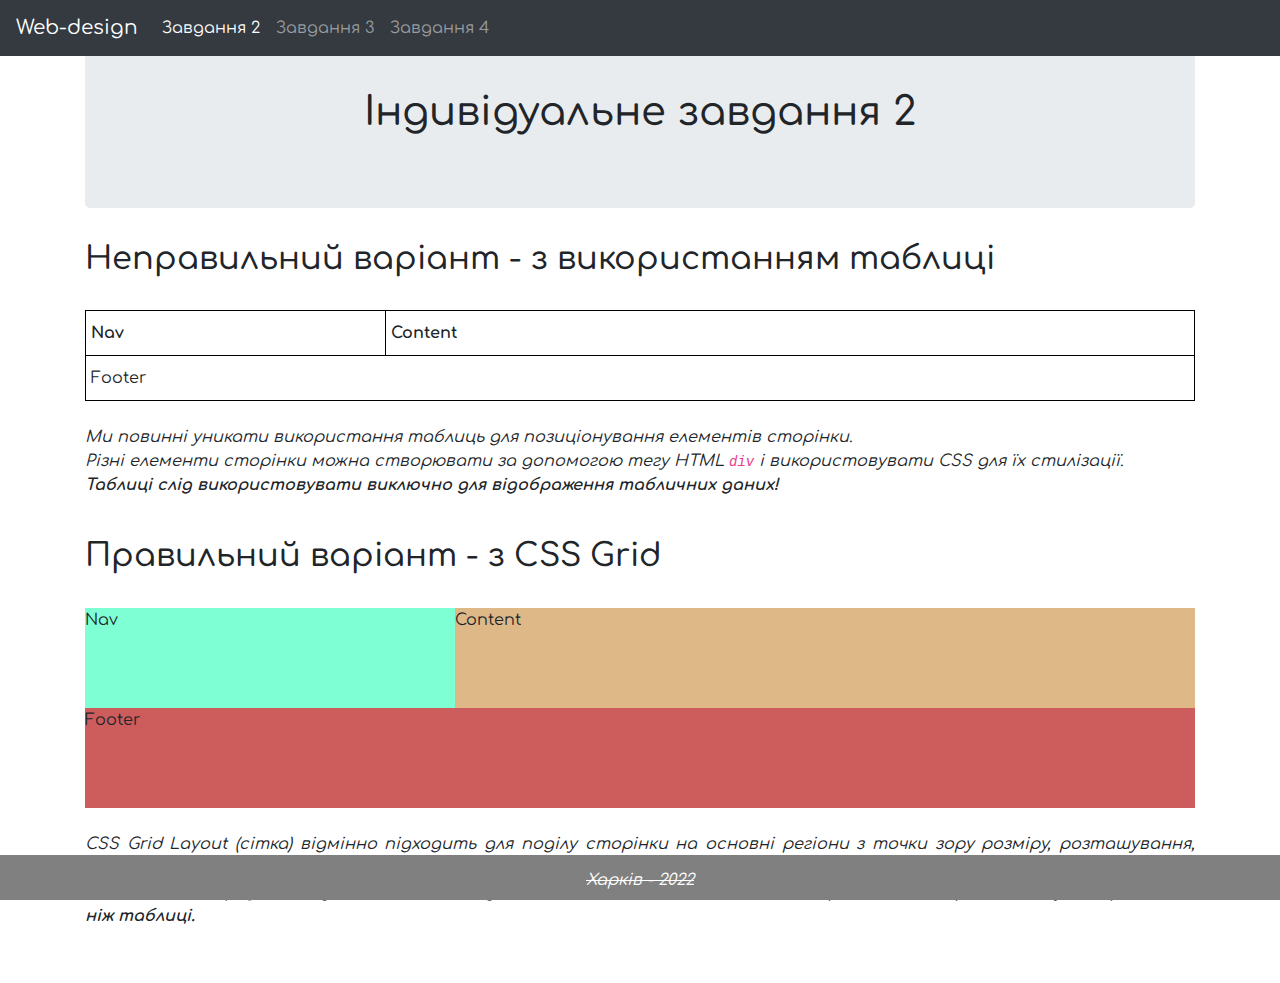
<file: task1.html>
<!DOCTYPE html>
<html lang="en">

<head>
    <meta charset="utf-8">
    <meta name="viewport" content="width=device-width, initial-scale=1">

    <title>Бабич :: Лабораторна робота №1 :: завдання 2</title>

    <link rel="stylesheet" href="https://cdn.jsdelivr.net/npm/bootstrap@4.6.1/dist/css/bootstrap.min.css">

    <script src="https://cdn.jsdelivr.net/npm/jquery@3.6.0/dist/jquery.slim.min.js"></script>
    <script src="https://cdn.jsdelivr.net/npm/popper.js@1.16.1/dist/umd/popper.min.js"></script>
    <script src="https://cdn.jsdelivr.net/npm/bootstrap@4.6.1/dist/js/bootstrap.bundle.min.js"></script>

    <link href="https://fonts.googleapis.com/css2?family=Comfortaa" rel="stylesheet">
    <link href="css/style.css" rel="stylesheet">

</head>

<body>
    <nav class="navbar navbar-expand-md bg-dark navbar-dark fixed-top">
        <a class="navbar-brand" href="index.html">Web-design</a>

        <button class="navbar-toggler" type="button" data-toggle="collapse" data-target="#collapsibleNavbar">
            <span class="navbar-toggler-icon"></span>
        </button>

        <div class="collapse navbar-collapse" id="collapsibleNavbar">
            <ul class="navbar-nav">
                <li class="nav-item active">
                    <a class="nav-link" href="task1.html">Завдання 2</a>
                </li>
                <li class="nav-item">
                    <a class="nav-link" href="task2.html">Завдання 3</a>
                </li>
                <li class="nav-item">
                    <a class="nav-link" href="task3.html">Завдання 4</a>
                </li>
            </ul>
        </div>
    </nav>

    <div class="container pt-8">
        <div class="row">
            <div class="col-md-12">
                <div class="jumbotron text-center">
                    <br>
                    <h1>Індивідуальне завдання 2</h1>
                </div>
            </div>
        </div>
        <div class="row">
            <div class="col-md-12">
                <h2>Неправильний варіант - з використанням таблиці</h2>
                <br>
                <table>
                    <thead>
                        <tr>
                            <th class="generic tabnav">Nav</th>
                            <th class="generic">Content</th>
                        </tr>
                    </thead>
                    <tbody>
                        <tr>
                            <td class="generic foot" colspan="2">Footer</td>
                        </tr>
                    </tbody>
                </table>
                <br>
                <p>
                    <em>Ми повинні уникати використання таблиць для позиціонування елементів сторінки.
                        <br>Різні елементи сторінки можна створювати за допомогою тегу HTML <code>div</code> і
                        використовувати CSS для їх стилізації.
                        <br><strong>Таблиці слід використовувати виключно для відображення табличних даних!</strong></em>
                </p>
            </div>
        </div>
        <div class="row">
            <br>
        </div>
        <div class="row">
            <div class="col-md-12">
                <h2>Правильний варіант - з CSS Grid</h2>
                <br>
                <div class="layout">
                    <div class="bnav">Nav</div>
                    <div class="bcontent">Content</div>
                    <div class="bfooter">Footer</div>
                </div>
                <br>
                <p class="gridtext">
                    <em>CSS Grid Layout (сітка) відмінно підходить для поділу сторінки на основні регіони 
                    з точки зору розміру, розташування, шарів та відступів між елементами сторінки.
                    Подібно до таблиць, сітки дозволяє розташовувати елементи за стовпцями та рядками, 
                    <strong>однак CSS-сітка надає набагато більше можливостей з розмітки і є простішою у використанні ніж таблиці.</strong></em>
                </p>
            </div>
        </div>
    </div>

    <footer class="footer">
        <div class="container text-center">
            <span class="footcred"><em>Харків - 2022</em></span>
        </div>
    </footer>
</body>

</html>
</file>
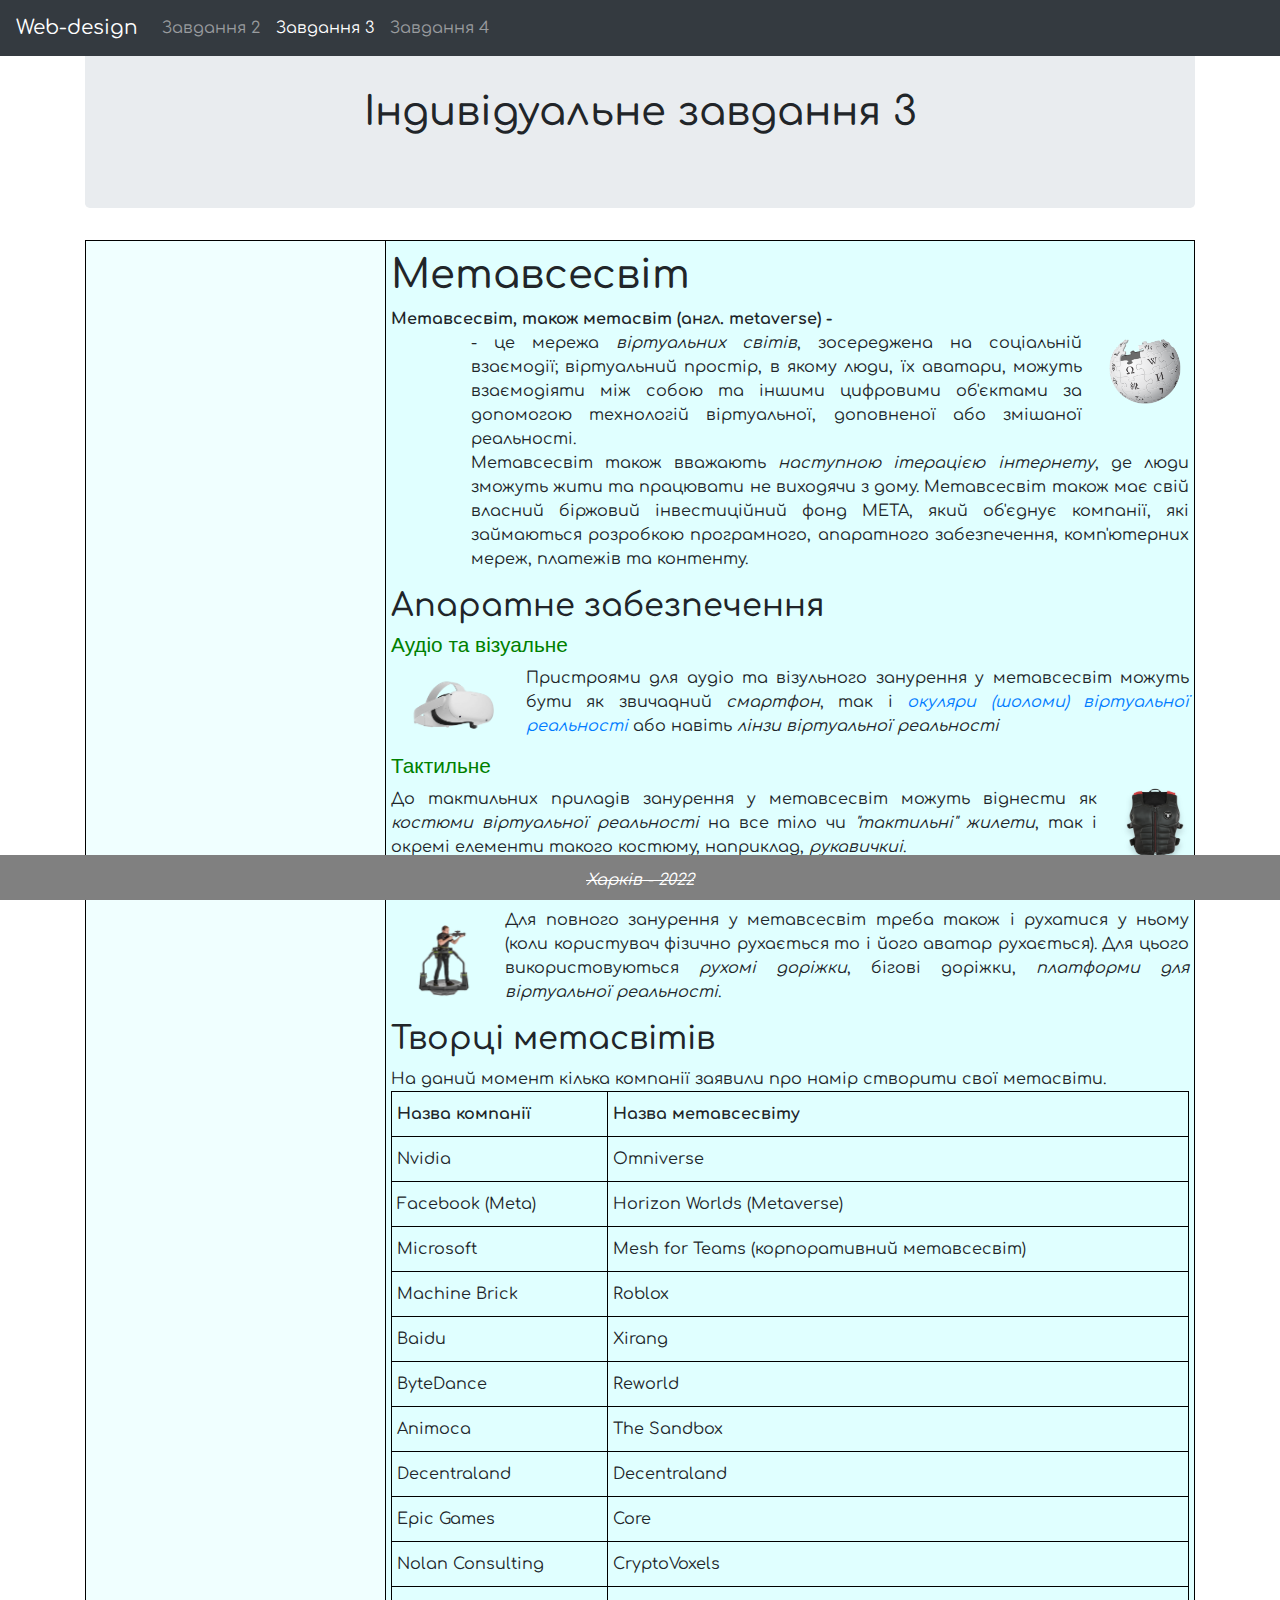
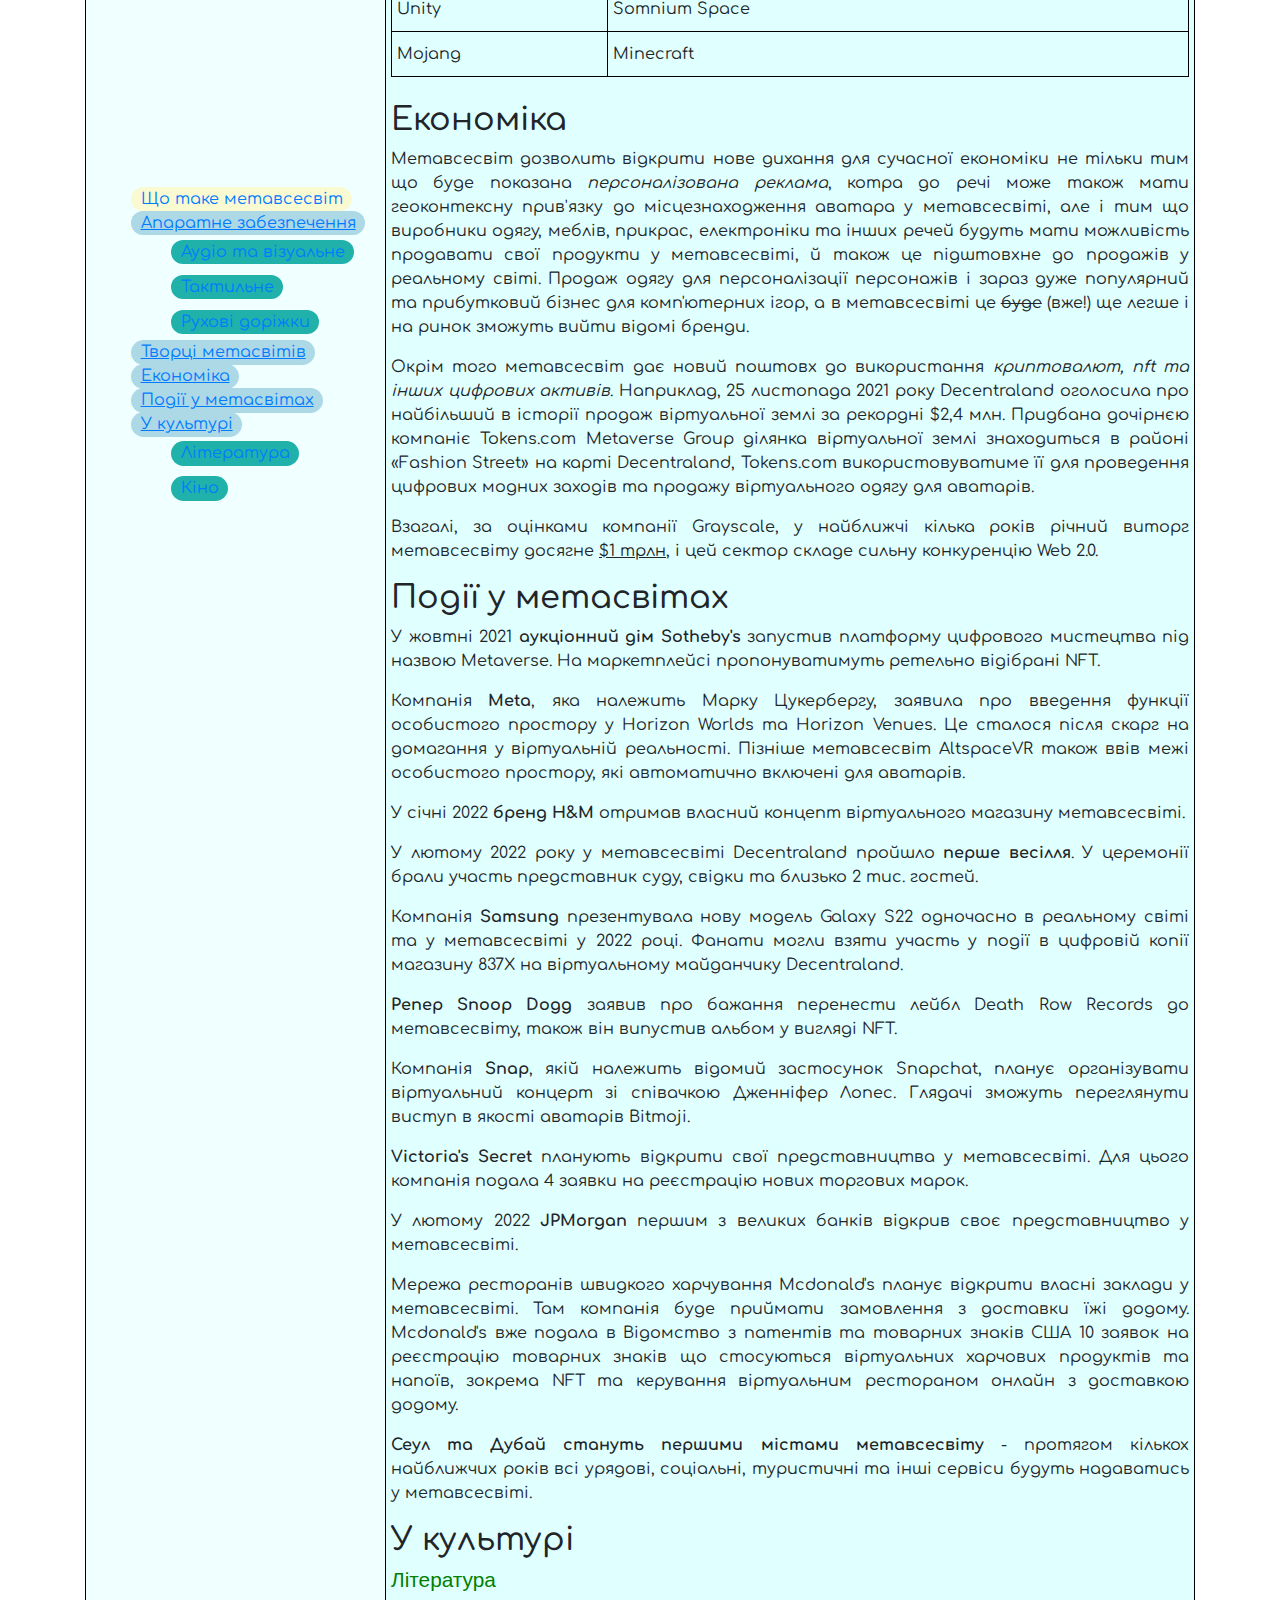
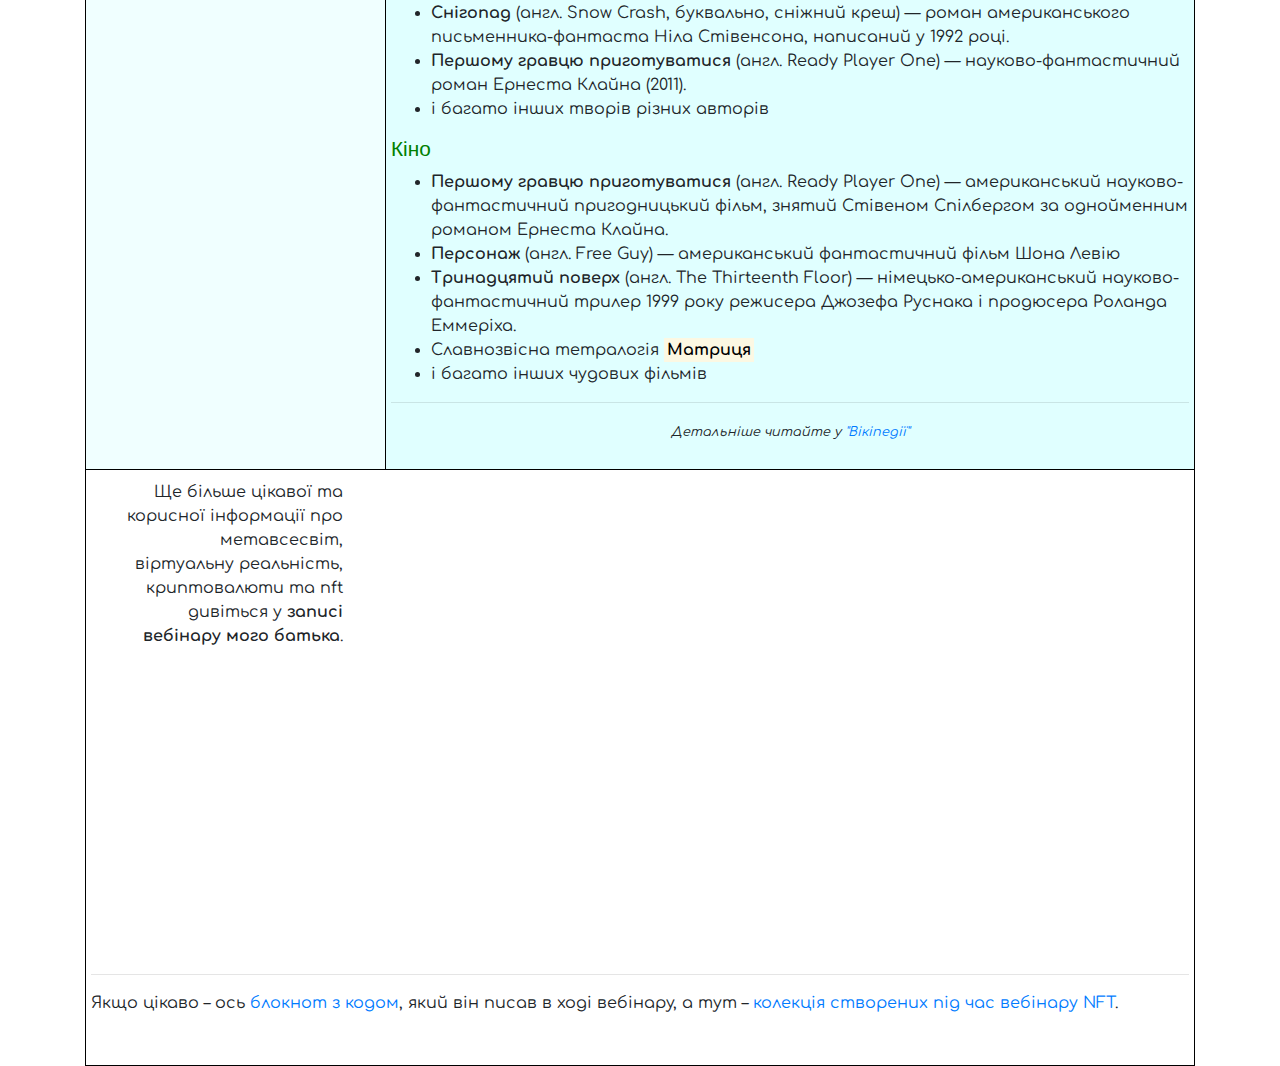
<file: task2.html>
<!DOCTYPE html>
<html lang="en">

<head>
    <meta charset="utf-8">
    <meta name="viewport" content="width=device-width, initial-scale=1">

    <title>Бабич :: Лабораторна робота №1 :: завдання 3 :: Метавсесвіт</title>

    <link rel="stylesheet" href="https://cdn.jsdelivr.net/npm/bootstrap@4.6.1/dist/css/bootstrap.min.css">

    <script src="https://cdn.jsdelivr.net/npm/jquery@3.6.0/dist/jquery.slim.min.js"></script>
    <script src="https://cdn.jsdelivr.net/npm/popper.js@1.16.1/dist/umd/popper.min.js"></script>
    <script src="https://cdn.jsdelivr.net/npm/bootstrap@4.6.1/dist/js/bootstrap.bundle.min.js"></script>

    <link href="https://fonts.googleapis.com/css2?family=Comfortaa" rel="stylesheet">
    <link href="css/style.css" rel="stylesheet">

</head>

<body>
    <nav class="navbar navbar-expand-md bg-dark navbar-dark fixed-top">
        <a class="navbar-brand" href="index.html">Web-design</a>

        <button class="navbar-toggler" type="button" data-toggle="collapse" data-target="#collapsibleNavbar">
            <span class="navbar-toggler-icon"></span>
        </button>

        <div class="collapse navbar-collapse" id="collapsibleNavbar">
            <ul class="navbar-nav">
                <li class="nav-item">
                    <a class="nav-link" href="task1.html">Завдання 2</a>
                </li>
                <li class="nav-item active">
                    <a class="nav-link" href="task2.html">Завдання 3</a>
                </li>
                <li class="nav-item">
                    <a class="nav-link" href="task3.html">Завдання 4</a>
                </li>
            </ul>
        </div>
    </nav>

    <div class="container pt-8">
        <div class="row">
            <div class="col-md-12">
                <div class="jumbotron text-center">
                    <br>
                    <h1>Індивідуальне завдання 3</h1>
                </div>
            </div>
        </div>
        <div class="row">
            <div class="col-md-12">
                <table>
                    <tbody>
                        <tr>
                            <td class="generic tabnav toccell">
                                <ol class="toc">
                                    <li><a href="#definition" class="navs main">Що таке метавсесвіт</a></li>
                                    <li><a href="#hardware" class="navs sub">Апаратне забезпечення</a>
                                        <ol class="toc">
                                            <li><a href="#av" class="navs subsub">Аудіо та візуальне</a></li>
                                            <li><a href="#haptic" class="navs subsub">Тактильне</a></li>
                                            <li><a href="#move" class="navs subsub">Рухові доріжки</a></li>
                                        </ol>
                                    </li>
                                    <li><a href="#companies" class="navs sub">Творці метаcвітів</a></li>
                                    <li><a href="#economy" class="navs sub">Економіка</a></li>
                                    <li><a href="#events" class="navs sub">Події у метасвітах</a></li>
                                    <li><a href="#culture" class="navs sub">У культурі</a>
                                        <ol class="toc">
                                            <li><a href="#books" class="navs subsub">Література</a></li>
                                            <li><a href="#movies" class="navs subsub">Кіно</a></li>
                                        </ol>
                                    </li>
                                </ol>
                            </td>
                            <td class="generic contentcell">
                                <h1 id="definition">Метавсесвіт</h1>
                                <a href="https://uk.wikipedia.org/wiki/%D0%9C%D0%B5%D1%82%D0%B0%D0%B2%D1%81%D0%B5%D1%81%D0%B2%D1%96%D1%82"
                                    target="_blank" title="детальніше...">
                                    <img src="images/Wikipedia-logo-transparent.png" height="100px" class="wikilogo" />
                                </a>
                                <dl>
                                    <dt>
                                        Метавсесвіт, також метасвіт (англ. metaverse) -
                                    </dt>
                                    <dd class="defs">
                                        - це мережа <em>віртуальних світів</em>, зосереджена на соціальній взаємодії;
                                        віртуальний простір, в якому люди, їх аватари, можуть взаємодіяти між собою та
                                        іншими цифровими об'єктами за допомогою технологій віртуальної, доповненої або
                                        змішаної реальності.
                                        <br>Метавсесвіт також вважають <em>наступною ітерацією інтернету</em>, де люди
                                        зможуть
                                        жити та працювати не виходячи з дому. Метавсесвіт також має свій власний
                                        біржовий
                                        інвестиційний фонд META, який об'єднує компанії, які
                                        займаються розробкою програмного, апаратного забезпечення, комп'ютерних мереж,
                                        платежів та контенту.
                                    </dd>
                                </dl>
                                <h2 id="hardware">Апаратне забезпечення</h2>
                                <h3 id="av">Аудіо та візуальне</h3>
                                <a href="https://www.meta.com/quest/products/quest-2/" target="_blank" title="детальніше...">
                                    <img src="images/Hardware-oculus_832x700.webp" height="80px;" class="oculus" />
                                </a>
                                <p>Пристроями для аудіо та візульного занурення у метавсесвіт можуть бути як звичаqний
                                    <em>смартфон</em>,
                                    так і <em><a
                                            href="https://uk.wikipedia.org/wiki/%D0%A8%D0%BE%D0%BB%D0%BE%D0%BC_%D0%B2%D1%96%D1%80%D1%82%D1%83%D0%B0%D0%BB%D1%8C%D0%BD%D0%BE%D1%97_%D1%80%D0%B5%D0%B0%D0%BB%D1%8C%D0%BD%D0%BE%D1%81%D1%82%D1%96"
                                            target="_blank"> окуляри (шоломи) віртуальної реальності</a></em> або навіть
                                    <em>лінзи віртуальної реальності</em>
                                </p>
                                <h3 id="haptic">Тактильне</h3>
                                <a href="https://www.bhaptics.com/tactsuit/tactsuit-x40" target="_blank" title="детальніше...">
                                    <img src="images/bHaptics.png" height="80px;" class="haptics" />
                                </a>
                                <p>
                                    До тактильних приладів занурення у метавсесвіт можуть віднести як <em>костюми
                                        віртуальної реальності</em> на все тіло чи <em>"тактильні" жилети</em>,
                                    так і окремі елементи такого костюму, наприклад, <em>рукавичкиі</em>.
                                </p>
                                <h3 id="move">Рухомі доріжки</h3>
                                <a href="https://www.virtuix.com/" target="_blank" title="детальніше...">
                                    <img src="images/virtuixomni.png" height="90px;" class="virt" />
                                </a>
                                <p>
                                    Для повного занурення у метавсесвіт треба також і рухатися у ньому (коли користувач
                                    фізично рухається то і його аватар рухається).
                                    Для цього використовуються <em>рухомі доріжки</em>, бігові доріжки, <em>платформи
                                        для віртуальної
                                        реальності</em>.
                                </p>
                                <h2 id="companies">Творці метаcвітів</h2>
                                На даний момент кілька компанії заявили про намір створити свої метасвіти.
                                <table>
                                    <thead>
                                        <tr>
                                            <th>Назва компанії</th>
                                            <th>Назва метавсесвіту</th>
                                        </tr>
                                    </thead>
                                    <tbody>
                                        <tr>
                                            <td>Nvidia</td>
                                            <td>Omniverse</td>
                                        </tr>
                                        <tr>
                                            <td>Facebook (Meta)</td>
                                            <td>Horizon Worlds (Metaverse)</td>
                                        </tr>
                                        <tr>
                                            <td>Microsoft</td>
                                            <td>Mesh for Teams (корпоративний метавсесвіт)</td>
                                        </tr>
                                        <tr>
                                            <td>Machine Brick</td>
                                            <td>Roblox</td>
                                        </tr>
                                        <tr>
                                            <td>Baidu</td>
                                            <td>Xirang</td>
                                        </tr>
                                        <tr>
                                            <td>ByteDance</td>
                                            <td>Reworld</td>
                                        </tr>
                                        <tr>
                                            <td>Animoca</td>
                                            <td>The Sandbox</td>
                                        </tr>
                                        <tr>
                                            <td>Decentraland</td>
                                            <td>Decentraland</td>
                                        </tr>
                                        <tr>
                                            <td>Epic Games</td>
                                            <td>Core</td>
                                        </tr>
                                        <tr>
                                            <td>Nolan Consulting</td>
                                            <td>CryptoVoxels</td>
                                        </tr>
                                        <tr>
                                            <td>Unity</td>
                                            <td>Somnium Space</td>
                                        </tr>
                                        <tr>
                                            <td>Mojang</td>
                                            <td>Minecraft</td>
                                        </tr>
                                    </tbody>
                                </table>
                                <br>
                                <h2 id="economy">Економіка</h2>
                                <p>
                                    Метавсесвіт дозволить відкрити нове дихання для сучасної економіки не тільки тим що
                                    буде показана <em>персоналізована реклама</em>, котра до речі може також мати
                                    геоконтексну прив'язку
                                    до місцезнаходження аватара у метавсесвіті,
                                    але і тим що виробники одягу, меблів, прикрас, електроніки та інших речей будуть
                                    мати можливість продавати свої продукти у метавсесвіті,
                                    й також це підштовхне до продажів у реальному світі.
                                    Продаж одягу для персоналізації персонажів і зараз дуже популярний та прибутковий
                                    бізнес для комп'ютерних ігор, а в метавсесвіті
                                    це <s>буде</s> (вже!) ще легше і на ринок зможуть вийти відомі бренди.
                                </p>
                                <p>
                                    Окрім того метавсесвіт дає новий поштовх до використання <em>криптовалют, nft та
                                        інших
                                        цифрових активів</em>. Наприклад,
                                    25 листопада 2021 року Decentraland оголосила про найбільший в історії продаж
                                    віртуальної землі за рекордні $2,4 млн.
                                    Придбана дочірнєю компаніє Tokens.com Metaverse Group ділянка віртуальної землі
                                    знаходиться в районі «Fashion Street» на карті Decentraland,
                                    Tokens.com використовуватиме її для проведення цифрових модних заходів та продажу
                                    віртуального одягу для аватарів.
                                </p>
                                <p>
                                    Взагалі, за оцінками компанії Grayscale, у найближчі кілька років річний виторг
                                    метавсесвіту досягне <u>$1 трлн</u>, і цей сектор складе сильну конкуренцію Web 2.0.
                                </p>
                                <h2 id="events">Події у метасвітах</h2>
                                <p>
                                    У жовтні 2021 <strong>аукціонний дім Sotheby's</strong> запустив платформу цифрового
                                    мистецтва під
                                    назвою Metaverse. На маркетплейсі пропонуватимуть ретельно відібрані NFT.
                                </p>
                                <p>
                                    Компанія <strong>Meta</strong>, яка належить Марку Цукербергу, заявила про введення
                                    функції
                                    особистого простору у Horizon Worlds та Horizon Venues.
                                    Це сталося після скарг на домагання у віртуальній реальності.
                                    Пізніше метавсесвіт AltspaceVR також ввів межі особистого простору, які автоматично
                                    включені для аватарів.
                                </p>
                                <p>
                                    У січні 2022 <strong>бренд H&M</strong> отримав власний концепт віртуального
                                    магазину метавсесвіті.
                                </p>
                                <p>
                                    У лютому 2022 року у метавсесвіті Decentraland пройшло <strong>перше
                                        весілля</strong>.
                                    У церемонії брали участь представник суду, свідки та близько 2 тис. гостей.
                                </p>
                                <p>
                                    Компанія <strong>Samsung</strong> презентувала нову модель Galaxy S22 одночасно в
                                    реальному світі та у
                                    метавсесвіті у 2022 році.
                                    Фанати могли взяти участь у події в цифровій копії магазину 837X на віртуальному
                                    майданчику Decentraland.
                                </p>
                                <p>
                                    <strong>Репер Snoop Dogg</strong> заявив про бажання перенести лейбл Death Row
                                    Records до
                                    метавсесвіту,
                                    також він випустив альбом у вигляді NFT.
                                </p>
                                <p>
                                    Компанія <strong>Snap</strong>, якій належить відомий застосунок Snapchat, планує
                                    організувати віртуальний
                                    концерт зі співачкою Дженніфер Лопес.
                                    Глядачі зможуть переглянути виступ в якості аватарів Bitmoji.
                                </p>
                                <p>
                                    <strong>Victoria's Secret</strong> планують відкрити свої представництва у
                                    метавсесвіті.
                                    Для цього компанія подала 4 заявки на реєстрацію нових торгових марок.
                                </p>
                                <p>
                                    У лютому 2022 <strong>JPMorgan</strong> першим з великих банків відкрив своє
                                    представництво у
                                    метавсесвіті.
                                </p>
                                <p>
                                    Мережа ресторанів швидкого харчування </strong>Mcdonald's планує відкрити власні
                                    заклади у
                                    метавсесвіті.
                                    Там компанія буде приймати замовлення з доставки їжі додому.
                                    Mcdonald's вже подала в Відомство з патентів та товарних знаків США 10 заявок на
                                    реєстрацію товарних знаків
                                    що стосуються віртуальних харчових продуктів та напоїв, зокрема NFT та керування
                                    віртуальним рестораном онлайн з доставкою додому.
                                </p>
                                <p>
                                    <strong>Сеул та Дубай стануть першими містами метавсесвіту</strong> - протягом
                                    кількох найближчих
                                    років всі урядові, соціальні, туристичні та інші сервіси
                                    будуть надаватись у метавсесвіті.
                                </p>
                                <h2 id="culture">У культурі</h2>
                                <h3 id="books">Література</h3>
                                <ul>
                                    <li><strong>Снігопад</strong> (англ. Snow Crash, буквально, сніжний креш) — роман
                                        американського
                                        письменника-фантаста Ніла Стівенсона, написаний у 1992 році.</li>
                                    <li><strong>Першому гравцю приготуватися</strong> (англ. Ready Player One) —
                                        науково-фантастичний
                                        роман Ернеста Клайна (2011).</li>
                                    <li>і багато інших творів різних авторів</li>
                                </ul>
                                <h3 id="movies">Кіно</h3>
                                <ul>
                                    <li><strong>Першому гравцю приготуватися</strong> (англ. Ready Player One) —
                                        американський
                                        науково-фантастичний пригодницький фільм, знятий Стівеном Спілбергом за
                                        однойменним романом Ернеста Клайна.</li>
                                    <li><strong>Персонаж</strong> (англ. Free Guy) — американський фантастичний фільм
                                        Шона Левію</li>
                                    <li><strong>Тринадцятий поверх</strong> (англ. The Thirteenth Floor) —
                                        німецько-американський
                                        науково-фантастичний трилер 1999 року режисера Джозефа Руснака і продюсера
                                        Роланда Еммеріха.</li>
                                    <li>Славнозвісна тетралогія <strong><mark>Матриця</mark></strong></li>
                                    <li>і багато інших чудових фільмів</li>
                                </ul>
                                <hr>
                                <p class="wikitext ">
                                    <small><em>Детальніше читайте у <a
                                                href="https://uk.wikipedia.org/wiki/%D0%9C%D0%B5%D1%82%D0%B0%D0%B2%D1%81%D0%B5%D1%81%D0%B2%D1%96%D1%82"
                                                target="_blank">"Вікіпедії"</a></em></small>
                                </p>
                            </td>
                        </tr>
                        <tr>
                            <td class="generic foot" colspan="2" class="footcell">
                                <p class="morevr">
                                    Ще більше
                                    цікавої та корисної інформації
                                    про метавсесвіт, віртуальну реальність, криптовалюти та nft дивіться
                                    у <strong>записі вебінару мого батька</strong>.</p>
                                <p class="meetvideo">
                                    <iframe width="800" height="480" src="https://www.youtube.com/embed/fpM7Csau-_g"
                                        title="YouTube video player" frameborder="0"
                                        allow="accelerometer; autoplay; clipboard-write; encrypted-media; gyroscope; picture-in-picture"
                                        allowfullscreen></iframe>
                                </p>
                                <p class="colab">
                                    <hr>
                                    Якщо цікаво – ось <a
                                        href="https://colab.research.google.com/drive/1jgAp2TAs8_Smewb86KsyGcFps1O9jVNM?usp=sharing"
                                        target="_blank">блокнот з кодом</a>, який він писав в ході вебінару, а тут –
                                    <a href="https://opensea.io/collection/mcdemo" target="_blank">колекція створених
                                        під час вебінару NFT</a>.
                                    <br><br>
                                </p>
                            </td>
                        </tr>
                    <tbody>
                </table>
            </div>
        </div>
    </div>

    <footer class="footer">
        <div class="container text-center">
            <span class="footcred"><em>Харків - 2022</em></span>
        </div>
    </footer>
    <script src="js/scripts.js"></script>
</body>

</html>
</file>
<file: css/style.css>
body {
    font-family: 'Comfortaa', cursive;
}

.footer {
    position: fixed;
    left: 0;
    bottom: 0;
    width: 100%;
    height: 45px;
    background-color: gray;
    color: white;
    text-align: center;
    padding: 13px 0;
}

table {
    /* border-collapse: collapse; */
    /* border-spacing: 0; */
    width: 100%;
}

td {
    border-color: black;
    border-style: solid;
    border-width: 1px;
    padding: 10px 5px;
    /* line-height: 90%; */
}

th {
    border-color: black;
    border-style: solid;
    border-width: 1px;
    padding: 10px 5px;
    /* line-height: 10%; */
}

.generic {
    text-align: left;
    vertical-align: middle;
}

.tabnav {
    width: 300px;
}

.layout {
    display: grid;
    grid-template-columns: repeat(3, 1fr);
    grid-auto-rows: minmax(100px, auto);
    grid-template-areas:
        "bNav bContent bContent"
        "bFooter bFooter bFooter";
    /* align-items: center; */
}

/* === task1 === */
.bcontent {
    grid-area: bContent;
    background-color: burlywood;
}

.bnav {
    grid-area: bNav;
    background-color: aquamarine;
}

.bfooter {
    grid-area: bFooter;
    background-color: indianred;
}

ol .toc {
    counter-reset: item;
    line-height: 220%;
}

.toc li {
    display: block;
}

p {
    text-align: justify;
}

h3 {
    color: green;
    font-size: 1.3em;
    font-family: Arial, Helvetica, sans-serif;
}


.navs {
    border-radius: 1em;
    padding: 0.2em 0.6em 0.2em;
}

.main {

    background-color: lightgoldenrodyellow;
}

.sub {
    text-decoration: underline;
    background-color: lightblue;
}

.subsub {
    background-color: lightseagreen;
}

.gridtext {
    margin-bottom: 55px;
}

/* === task2 === */
.toccell {
    background-color: azure;
}

.contentcell {
    background-color: lightcyan
}

.footcell {
    background-color: honeydew;
}

.wikilogo {
    float: right;
    padding-top: 1.8em;
    padding-left: 1.5em;
    padding-right: 0.3em;
}

.defs {
    text-align: justify;
    margin-left: 10%;
}

.oculus {
    float: left;
    padding-left: 1em;
    padding-right: 1.5em;
}

.haptics {
    float: right;
    padding-left: 1.5em;
    padding-left: 1.5em;
}

.virt {
    float: left;
    padding-left: 1em;
    padding-top: 1em;
    padding-right: 1.5em;
}

.morevr {
    float: left;
    width: 20%;
    margin-left: 2em;
    text-align: right;
}

.wikitext {
    text-align: center;
}

.meetvideo {
    float: right;
}

.colab {
    display: block;
    margin-top: 45%;
}

/* === task3 === */
.table3 {
    text-align: center;
    vertical-align: middle;
    width: 100%;
    border-spacing: 1em;
    border-collapse: separate;
}

.table3 td {
    border-style: none;
    height: 7em;
}

.table3 th {
    border-style: none;
    height: 7em;
}

.tcaps {
    caption-side: top;
    text-align: center;
}

.cell1 {
    background-color: lightgreen;
}

.cell2 {
    background-color: lightblue;
}

.cell3 {
    background-color: lightgoldenrodyellow;
}

.cell4 {
    background-color: lightsalmon;
}

.cell11 {
    background-color: yellow;
}

.cell21 {
    background-color: coral;
}

.cell31 {
    background-color: cornflowerblue;
}

.cell22 {
    background-color: violet;
}

.cell32 {
    background-color: chocolate;
}

.cell42 {
    background-color: lightseagreen;
}

.cell23 {
    background-color: aquamarine;
}

.cell43 {
    background-color: blueviolet;
    background-image: url(https://angelina-babych.github.io/khai-web-lab2/images/cell-bg.jpg);
    background-size: 90%;
}

.text43 {
    color: white;
}

.footcred {
    text-decoration: line-through;
}
</file>
